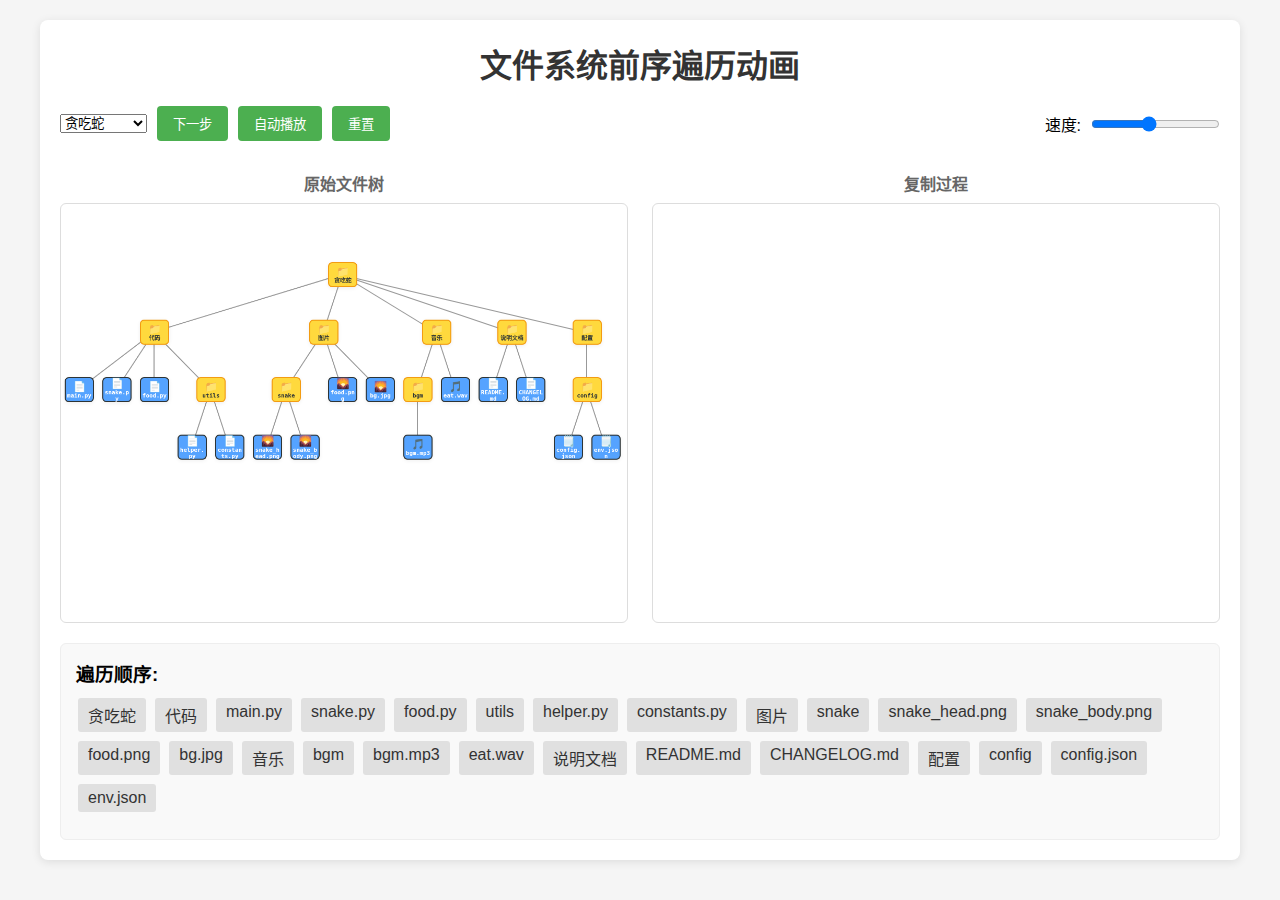
<file: index.html>
<!DOCTYPE html>
<html lang="zh-CN">

<head>
    <meta charset="UTF-8">
    <meta name="viewport" content="width=device-width, initial-scale=1.0">
    <title>文件系统前序遍历动画</title>
    <link rel="stylesheet" href="styles.css?v=3">
</head>

<body>
    <div class="container">
        <h1>文件系统前序遍历动画</h1>

        <div class="controls compact-controls">
            <div class="button-row compact-row">
                <select id="treeSelect" class="tree-select">
                    <option value="snake" selected>贪吃蛇</option>
                    <option value="minesweeper">扫雷</option>
                    <option value="tetris">俄罗斯方块</option>
                    <option value="pushbox">推箱子</option>
                    <option value="gomoku">五子棋</option>
                    <option value="cdrive">复制C盘</option>
                </select>
                <button id="nextStep" disabled>下一步</button>
                <button id="playPause" disabled>自动播放</button>
                <button id="reset" disabled>重置</button>
                <div class="speed-control">
                    <label for="speed">速度:</label>
                    <input type="range" id="speed" min="1" max="10" value="5">
                </div>
            </div>
        </div>

        <div class="double-tree-visualization">
            <div class="tree-panel">
                <div class="tree-title">原始文件树</div>
                <div class="tree-container tree-container-left" id="treeContainerLeft">
                    <div class="tree-inner" id="treeInnerLeft"></div>
                </div>
            </div>
            <div class="tree-panel">
                <div class="tree-title">复制过程</div>
                <div class="tree-container tree-container-right" id="treeContainerRight">
                    <div class="tree-inner" id="treeInnerRight"></div>
                </div>
            </div>
        </div>
        <div class="traversal-info">
            <h3>遍历顺序:</h3>
            <div id="traversalSequence"></div>
            <div id="currentStep"></div>
        </div>
    </div>

    <script src="script.js?v=3"></script>
</body>

</html>
</file>
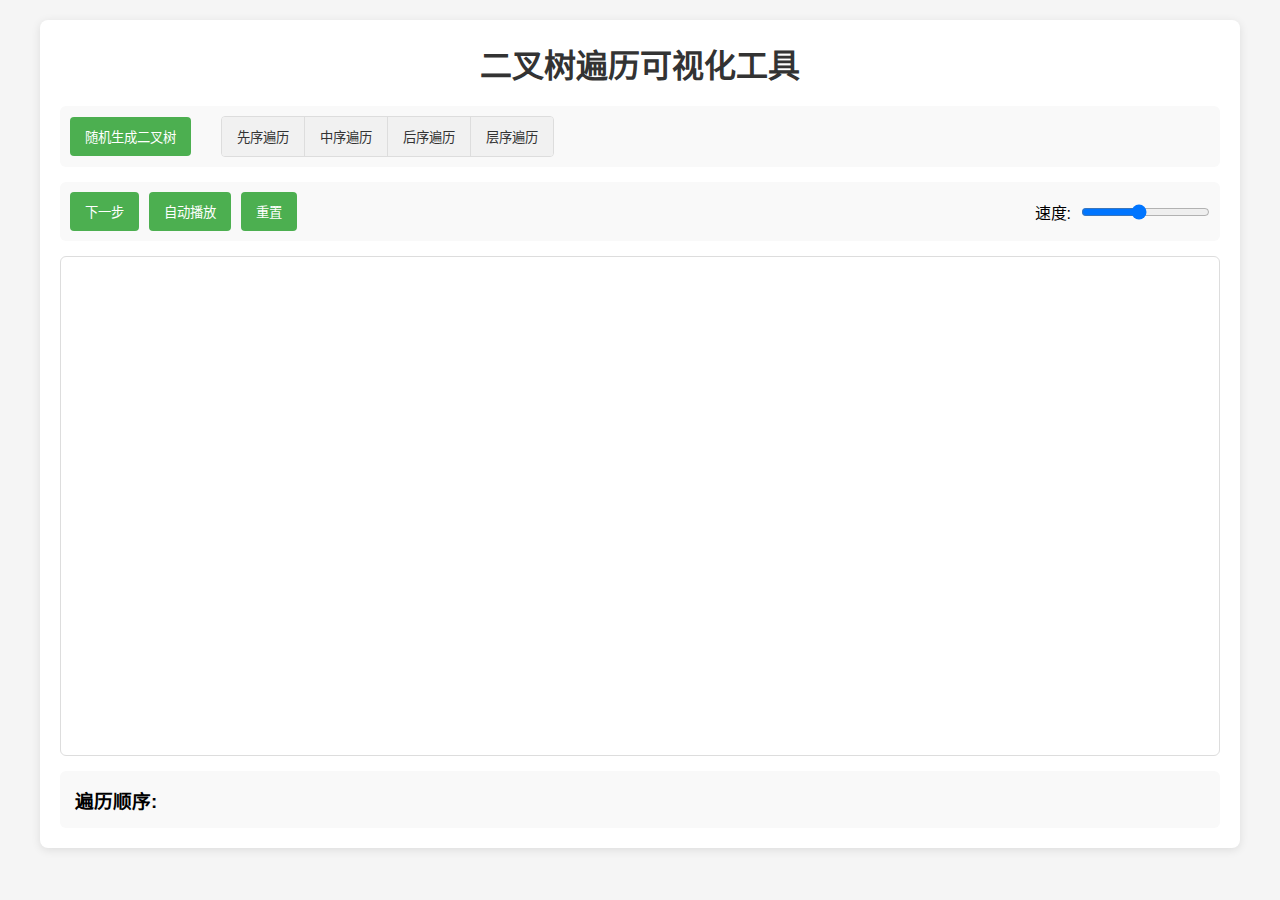
<file: simple.html>
<!DOCTYPE html>
<html lang="zh-CN">
<head>
    <meta charset="UTF-8">
    <meta name="viewport" content="width=device-width, initial-scale=1.0">
    <title>二叉树遍历可视化工具</title>
    <style>
        * {
            margin: 0;
            padding: 0;
            box-sizing: border-box;
            font-family: 'Arial', sans-serif;
        }
        
        body {
            background-color: #f5f5f5;
            padding: 20px;
        }
        
        .container {
            max-width: 1200px;
            margin: 0 auto;
            background-color: white;
            border-radius: 8px;
            box-shadow: 0 2px 10px rgba(0, 0, 0, 0.1);
            padding: 20px;
        }
        
        h1 {
            text-align: center;
            margin-bottom: 20px;
            color: #333;
        }
        
        .button-row {
            display: flex;
            flex-wrap: wrap;
            gap: 10px;
            margin-bottom: 15px;
            padding: 10px;
            background-color: #f9f9f9;
            border-radius: 6px;
            align-items: center;
        }
        
        #randomBinaryTree {
            padding: 10px 15px;
            background-color: #4CAF50;
            color: white;
            border: none;
            border-radius: 4px;
            cursor: pointer;
            margin-right: 20px;
        }
        
        #randomBinaryTree:hover {
            background-color: #45a049;
        }
        
        .traversal-group {
            display: flex;
            border-radius: 4px;
            overflow: hidden;
            border: 1px solid #ddd;
        }
        
        .traversal-btn {
            padding: 10px 15px;
            background-color: #f1f1f1;
            color: #333;
            border: none;
            cursor: pointer;
            margin: 0;
            border-right: 1px solid #ddd;
            transition: all 0.3s;
        }
        
        .traversal-btn:last-child {
            border-right: none;
        }
        
        .traversal-btn:hover {
            background-color: #e0e0e0;
        }
        
        .traversal-btn.active {
            background-color: #4CAF50;
            color: white;
        }
        
        button:disabled {
            background-color: #cccccc;
            cursor: not-allowed;
        }
        
        .animation-controls {
            display: flex;
            flex-wrap: wrap;
            gap: 10px;
            padding: 10px;
            background-color: #f9f9f9;
            border-radius: 6px;
            margin-bottom: 15px;
        }
        
        .animation-controls button {
            padding: 10px 15px;
            background-color: #4CAF50;
            color: white;
            border: none;
            border-radius: 4px;
            cursor: pointer;
        }
        
        .animation-controls button:hover {
            background-color: #45a049;
        }
        
        .speed-control {
            display: flex;
            align-items: center;
            margin-left: auto;
        }
        
        .speed-control label {
            margin-right: 10px;
        }
        
        .tree-container {
            height: 500px;
            border: 1px solid #ddd;
            border-radius: 6px;
            position: relative;
            overflow: auto;
            padding: 40px;
        }
        
        .traversal-info {
            padding: 15px;
            background-color: #f9f9f9;
            border-radius: 6px;
            margin-top: 15px;
            display: flex;
            align-items: center;
            flex-wrap: wrap;
        }
        
        .traversal-info h3 {
            margin-right: 15px;
            white-space: nowrap;
        }
        
        #traversalSequence {
            display: flex;
            flex-wrap: wrap;
            align-items: center;
            flex: 1;
            margin-right: 15px;
        }
        
        #currentStep {
            margin-left: auto;
            color: #4CAF50;
            font-weight: bold;
        }
        
        /* 树节点样式 */
        .node {
            width: 40px;
            height: 40px;
            background-color: #999999; /* 灰色 */
            color: white;
            border-radius: 50%;
            display: flex;
            justify-content: center;
            align-items: center;
            position: absolute;
            transition: all 0.3s;
            z-index: 2;
        }
        
        .node.highlighted {
            background-color: #4CAF50; /* 深绿色 */
            transform: scale(1.2);
            box-shadow: 0 0 10px rgba(76, 175, 80, 0.7);
        }
        
        .node.visited {
            background-color: #8BC34A; /* 浅绿色 */
        }
        
        /* 连接线样式 */
        .edge {
            position: absolute;
            background-color: #999;
            height: 2px;
            transform-origin: 0 0;
            z-index: 1;
        }
    </style>
</head>
<body>
    <div class="container">
        <h1>二叉树遍历可视化工具</h1>

        <div class="button-row">
            <button id="randomBinaryTree">随机生成二叉树</button>
            <div class="traversal-group">
                <button id="preOrder" class="traversal-btn">先序遍历</button>
                <button id="inOrder" class="traversal-btn">中序遍历</button>
                <button id="postOrder" class="traversal-btn">后序遍历</button>
                <button id="levelOrder" class="traversal-btn">层序遍历</button>
            </div>
        </div>

        <div class="animation-controls">
            <button id="nextStep" disabled>下一步</button>
            <button id="playPause" disabled>自动播放</button>
            <button id="reset" disabled>重置</button>
            <div class="speed-control">
                <label for="speed">速度:</label>
                <input type="range" id="speed" min="1" max="10" value="5">
            </div>
        </div>

        <div class="tree-container" id="treeContainer"></div>
        
        <div class="traversal-info">
            <h3>遍历顺序:</h3>
            <div id="traversalSequence"></div>
            <div id="currentStep"></div>
        </div>
    </div>

    <script src="script.js"></script>
</body>
</html>
</file>
<file: styles.css>
* {
    margin: 0;
    padding: 0;
    box-sizing: border-box;
    font-family: 'Arial', sans-serif;
}

body {
    background-color: #f5f5f5;
    padding: 20px;
}

.container {
    max-width: 1200px;
    margin: 0 auto;
    background-color: white;
    border-radius: 8px;
    box-shadow: 0 2px 10px rgba(0, 0, 0, 0.1);
    padding: 20px;
}

h1 {
    text-align: center;
    margin-bottom: 20px;
    color: #333;
}

.controls {
    margin-bottom: 30px;
}

.button-row {
    display: flex;
    flex-wrap: wrap;
    gap: 10px;
    margin-bottom: 15px;
    justify-content: flex-start;
    align-items: center;
}

.primary-btn {
    background-color: #4CAF50;
    color: white;
    padding: 12px 20px;
    border: none;
    border-radius: 4px;
    cursor: pointer;
    transition: background-color 0.3s;
    font-size: 16px;
}

.primary-btn:hover {
    background-color: #45a049;
}

.traversal-btn {
    background-color: #4CAF50;
    color: white;
    padding: 12px 20px;
    border: none;
    border-radius: 4px;
    cursor: pointer;
    transition: background-color 0.3s;
    font-size: 16px;
}

.traversal-btn:hover {
    background-color: #45a049;
}

.traversal-btn.active {
    background-color: #2196F3;
    border: 2px solid #1976D2;
}

.traversal-btn.active:hover {
    background-color: #1976D2;
}

button {
    padding: 8px 16px;
    background-color: #4CAF50;
    color: white;
    border: none;
    border-radius: 4px;
    cursor: pointer;
    transition: background-color 0.3s;
}

button:hover {
    background-color: #45a049;
}

button:disabled {
    background-color: #cccccc;
    cursor: not-allowed;
}

.animation-controls {
    display: flex;
    align-items: center;
    flex-wrap: wrap;
    gap: 10px;
    padding: 15px;
    background-color: #f9f9f9;
    border-radius: 6px;
    border: 1px solid #eee;
}

.speed-control {
    display: flex;
    align-items: center;
    margin-left: auto;
}

.speed-control label {
    margin-right: 10px;
}

.visualization {
    display: flex;
    flex-direction: column;
    gap: 20px;
}

.tree-container {
    height: 500px;
    border: 1px solid #ddd;
    border-radius: 6px;
    position: relative;
    overflow: auto;
    padding: 40px;
    display: flex;
    justify-content: center;
    align-items: flex-start;
    min-width: 800px;
    width: 100%;
}

.traversal-info {
    padding: 15px;
    background-color: #f9f9f9;
    border-radius: 6px;
    border: 1px solid #eee;
}

#traversalSequence {
    margin-top: 10px;
    min-height: 30px;
    font-family: monospace;
    display: flex;
    flex-wrap: wrap;
    gap: 5px;
}

#currentStep {
    margin-top: 10px;
    font-weight: bold;
    color: #2196F3;
}

/* 树节点样式 */
.node {
    width: 40px;
    height: 40px;
    background-color: #4CAF50;
    color: white;
    border-radius: 50%;
    display: flex;
    justify-content: center;
    align-items: center;
    position: absolute;
    transition: all 0.3s;
    z-index: 2;
}

.node.highlighted {
    background-color: #FF5722;
    transform: scale(1.2);
    box-shadow: 0 0 10px rgba(255, 87, 34, 0.7);
}

.node.visited {
    background-color: #2196F3;
}

/* 连接线样式 */
.edge {
    position: absolute;
    background-color: #999;
    height: 2px;
    transform-origin: 0 0;
    z-index: 1;
}

/* 响应式调整 */
@media (max-width: 768px) {
    .button-row {
        flex-direction: column;
        align-items: stretch;
    }
    
    .button-row button {
        margin-bottom: 5px;
    }
}

.file-node.folder {
    background-color: #ffd93d;
    color: #2d3436;
    border-radius: 8px;
    border: 2px solid #f39c12;
}
.file-node.system {
    background-color: #e17055;
    color: #fff;
    border-radius: 8px;
    border: 2px solid #d63031;
}
.file-node.exe {
    background-color: #fd79a8;
    color: #fff;
    border-radius: 8px;
    border: 2px solid #e84393;
}
.file-node.doc {
    background-color: #55a3ff;
    color: #fff;
    border-radius: 8px;
    border: 2px solid #2d3436;
}
.file-node.other {
    background-color: #74b9ff;
    color: #fff;
    border-radius: 8px;
    border: 2px solid #0984e3;
}
.file-label {
    margin: 0;
    font-size: 11px;
    font-family: 'Consolas', 'Monaco', monospace;
    font-weight: bold;
    text-align: center;
    display: block;
    line-height: 1.1;
    word-break: break-all;
}
.file-icon {
    display: block;
    font-size: 20px;
    text-align: center;
    line-height: 1.2;
    margin-bottom: 0px;
}
.node.file-node {
    min-width: 44px;
    width: 56px;
    max-width: 80px;
    height: 48px;
    padding: 0;
    display: flex;
    flex-direction: column;
    align-items: center;
    justify-content: center;
    font-size: 15px;
    border-radius: 8px;
    box-shadow: 0 2px 8px rgba(0,0,0,0.07);
    position: absolute;
    word-break: break-all;
    white-space: normal;
    text-align: center;
}
.double-tree-visualization {
    display: flex;
    flex-direction: row;
    gap: 24px;
    justify-content: center;
    align-items: flex-start;
    margin-bottom: 20px;
}
.tree-panel {
    flex: 1 1 0;
    display: flex;
    flex-direction: column;
    align-items: center;
}
.tree-title {
    text-align: center;
    font-weight: bold;
    margin-bottom: 8px;
    font-size: 16px;
    color: #666;
}
.tree-container-left, .tree-container-right {
    width: 100%;
    min-width: 320px;
    min-height: 320px;
    height: 420px;
    border: 1px solid #ddd;
    border-radius: 6px;
    background: #fff;
    position: relative;
    overflow: auto;
    padding: 40px;
    display: flex;
    justify-content: center;
    align-items: flex-start;
}
.tree-inner {
    position: absolute;
    left: 0;
    top: 0;
    width: max-content;
    height: max-content;
    transform-origin: 0 0;
    will-change: transform;
}
</file>
